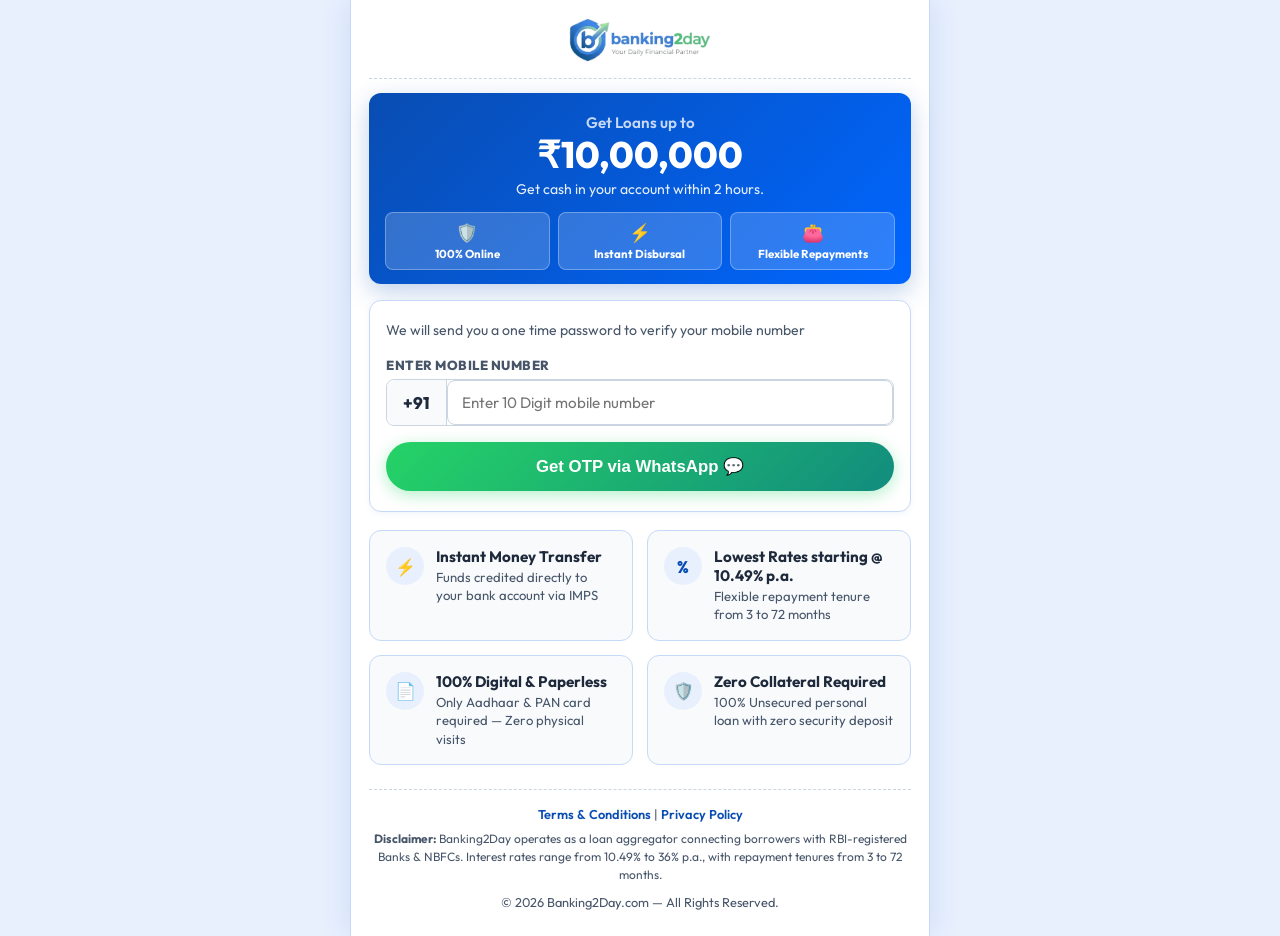
<file: loan-lp/index.html>
<!DOCTYPE html>
<html lang="en">
<head>
    <meta charset="UTF-8">
    <meta name="viewport" content="width=device-width, initial-scale=1.0, viewport-fit=cover">
    <meta http-equiv="X-UA-Compatible" content="ie=edge">
    
    <title>Apply for Instant Personal Loan Online | Banking2Day</title>
    <meta name="description" content="Apply for instant personal loan online in minutes. Get fast approval, flexible EMI options, and cash credited directly to your bank account in 2 hours.">
    <meta name="keywords" content="instant personal loan, banking2day, fast approval loan, instant cash online">
    <meta name="theme-color" content="#094db2">
    <link rel="canonical" href="https://loan.banking2day.com/">

    <meta property="og:type" content="website">
    <meta property="og:site_name" content="Banking2Day">
    <meta property="og:title" content="Apply for Instant Personal Loan Online | Banking2Day">
    <meta property="og:description" content="Compare instant personal loan offers. Fast approval, flexible EMI options — Banking2Day is an independent comparison partner, not a lender.">
    <meta property="og:url" content="https://loan.banking2day.com/">
    <meta property="og:image" content="https://loan.banking2day.com/logo.png">
    <meta property="og:locale" content="en_IN">
    <meta name="twitter:card" content="summary_large_image">
    <meta name="twitter:title" content="Apply for Instant Personal Loan Online | Banking2Day">
    <meta name="twitter:description" content="Compare instant personal loan offers. Fast approval, flexible EMI options — Banking2Day is an independent comparison partner, not a lender.">
    <meta name="twitter:image" content="https://loan.banking2day.com/logo.png">

    <!-- Favicon -->
    <link rel="icon" type="image/png" href="logo.png">

    <!-- Meta Pixel Code -->
    <script>
    !function(f,b,e,v,n,t,s)
    {if(f.fbq)return;n=f.fbq=function(){n.callMethod?
    n.callMethod.apply(n,arguments):n.queue.push(arguments)};
    if(!f._fbq)f._fbq=n;n.push=n;n.loaded=!0;n.version='2.0';
    n.queue=[];t=b.createElement(e);t.async=!0;
    t.src=v;s=b.getElementsByTagName(e)[0];
    s.parentNode.insertBefore(t,s)}(window, document,'script',
    'https://connect.facebook.net/en_US/fbevents.js');
    fbq('init', '2053705385262833');
    fbq('track', 'PageView');
    </script>
    <noscript><img height="1" width="1" style="display:none"
    src="https://www.facebook.com/tr?id=2053705385262833&ev=PageView&noscript=1"
    /></noscript>
    <!-- End Meta Pixel Code -->

    <!-- Font: Outfit -->
    <link rel="preconnect" href="https://fonts.googleapis.com">
    <link rel="preconnect" href="https://fonts.gstatic.com" crossorigin>
    <link href="https://fonts.googleapis.com/css2?family=Outfit:wght@400;500;600;700;800;900&display=swap" rel="stylesheet">

    <link rel="stylesheet" href="styles.css">
</head>
<body class="centered-single-column-page">

    <!-- Unified Single Column Wrapper -->
    <div class="page-unified-column">

        <!-- Header Navbar (Centered Official Logo) -->
        <header class="navbar text-center">
            <a href="#" class="brand-logo-centered">
                <img src="logo.png" alt="banking2day - Your Daily Financial Partner" class="brand-logo-img">
            </a>
        </header>

        <!-- Top Blue Hero Banner -->
        <div class="hero-blue-banner">
            <div class="banner-top-row text-center">
                <span class="banner-small-title">Get Loans up to</span>
                <h2 class="banner-loan-amount">₹10,00,000</h2>
                <p class="banner-sub-text">Get cash in your account within 2 hours.</p>
            </div>

            <!-- 3 Pill Badges Row -->
            <div class="hero-badges-row">
                <div class="hero-badge-item">
                    <span class="badge-icon">🛡️</span>
                    <span>100% Online</span>
                </div>
                <div class="hero-badge-item">
                    <span class="badge-icon">⚡</span>
                    <span>Instant Disbursal</span>
                </div>
                <div class="hero-badge-item">
                    <span class="badge-icon">👛</span>
                    <span>Flexible Repayments</span>
                </div>
            </div>
        </div>

        <!-- Main Form Section -->
        <main class="main-form-section">

            <!-- Card Container -->
            <div class="lead-form-card">
                
                <!-- Main Form -->
                <form id="funnel-lead-form" novalidate>
                    
                    <!-- Hidden Referral Tracking Query Parameters & Generated Reference ID -->
                    <input type="hidden" name="reference_id" id="reference_id" value="">
                    <input type="hidden" name="click_id" id="click_id" value="">
                    <input type="hidden" name="campaign" id="campaign" value="">
                    <input type="hidden" name="utm_source" id="utm_source" value="">
                    <input type="hidden" name="utm_medium" id="utm_medium" value="">
                    <input type="hidden" name="utm_campaign" id="utm_campaign" value="">
                    <input type="hidden" name="utm_content" id="utm_content" value="">
                    <input type="hidden" name="utm_trackingid" id="utm_trackingid" value="">

                    <!-- STEP 1: Phone Number Input -->
                    <div class="funnel-panel active" id="panel-step-phone">
                        <p class="form-subtitle">We will send you a one time password to verify your mobile number</p>

                        <div class="input-group">
                            <label for="mobile_number">ENTER MOBILE NUMBER</label>
                            <div class="addon-input-ss">
                                <span class="addon-prefix-ss">+91</span>
                                <input type="tel" id="mobile_number" name="mobile_number" placeholder="Enter 10 Digit mobile number" maxlength="10" required>
                            </div>
                            <span class="err-msg" id="err-mobile">Please enter a valid 10-digit mobile number</span>
                        </div>

                        <button type="button" class="btn btn-whatsapp-primary btn-block btn-lg" id="btn-send-whatsapp-otp">
                            Get OTP via WhatsApp 💬
                        </button>
                    </div>

                    <!-- STEP 2: WhatsApp OTP Verification -->
                    <div class="funnel-panel" id="panel-step-otp">
                        <h2 class="form-title">Verify Mobile Number</h2>
                        <p class="form-subtitle">Enter 4-digit verification code sent via WhatsApp to <strong id="disp-masked-phone">+91 XXXXXXXX</strong></p>

                        <div class="input-group text-center">
                            <label for="otp_code">ENTER VERIFICATION CODE</label>
                            <div class="otp-box-row">
                                <input type="text" id="otp_code" placeholder="_ _ _ _" maxlength="4" required>
                            </div>
                            <span class="err-msg" id="err-otp">Please enter valid 4-digit OTP</span>
                        </div>

                        <div class="resend-whatsapp-row text-center">
                            <button type="button" class="btn-resend-link" id="btn-resend-wa">
                                💬 Resend WhatsApp OTP
                            </button>
                        </div>

                        <button type="button" class="btn btn-primary-form btn-block btn-lg" id="btn-verify-otp">
                            Verify OTP & Continue &rarr;
                        </button>
                    </div>

                    <!-- STEP 3: Rest Info (Full Name, Email, City, Employment) -->
                    <div class="funnel-panel" id="panel-step-info">
                        <h2 class="form-title">Personal Details</h2>
                        <p class="form-subtitle">Complete basic information to claim your loan</p>

                        <!-- Full Name -->
                        <div class="input-group">
                            <label for="full_name">Full Name</label>
                            <input type="text" id="full_name" name="full_name" placeholder="Enter your full name" required>
                            <span class="err-msg" id="err-name">Please enter your full name</span>
                        </div>

                        <!-- Email ID -->
                        <div class="input-group">
                            <label for="email">Email ID</label>
                            <input type="email" id="email" name="email" placeholder="name@example.com" required>
                            <span class="err-msg" id="err-email">Please enter a valid email address</span>
                            <span class="email-suggest" id="email-suggest" hidden></span>
                        </div>

                        <!-- City -->
                        <div class="input-group">
                            <label for="city">City</label>
                            <input type="text" id="city" name="city" placeholder="e.g. Mumbai" required>
                            <span class="err-msg" id="err-city">Please enter your city</span>
                        </div>

                        <!-- Employment Type -->
                        <div class="input-group">
                            <label>Employment Type</label>
                            <div class="radio-pill-container">
                                <label class="radio-pill active">
                                    <input type="radio" name="emp_type" value="Salaried" checked>
                                    <span>💼 Salaried</span>
                                </label>
                                <label class="radio-pill">
                                    <input type="radio" name="emp_type" value="Self-Employed">
                                    <span>🏪 Self-Employed</span>
                                </label>
                            </div>
                        </div>

                        <!-- Terms Consent -->
                        <div class="consent-group">
                            <label>
                                <input type="checkbox" id="consent_check" checked required>
                                <span>I agree to Banking2Day's <a href="terms.html" target="_blank">Terms</a> & <a href="privacy.html" target="_blank">Privacy Policy</a> and give consent for credit bureau evaluation.</span>
                            </label>
                        </div>

                        <button type="submit" class="btn btn-success-form btn-block btn-lg pulse-animation">
                            Submit Here &rarr;
                        </button>
                    </div>

                    <!-- STEP 4: Minimal Single-Viewport Thank You Screen (No Scroll Needed) -->
                    <div class="funnel-panel" id="panel-step-thankyou">
                        <div class="clean-thankyou-screen text-center">
                            
                            <div class="success-check-circle">
                                <svg width="32" height="32" viewBox="0 0 24 24" fill="none" stroke="#ffffff" stroke-width="3" stroke-linecap="round" stroke-linejoin="round">
                                    <polyline points="20 6 9 17 4 12"></polyline>
                                </svg>
                            </div>

                            <h2 class="ty-title">Thank You!</h2>
                            <p class="ty-connect-msg">Thank you for applying personal loan with us, we will connect with you soon.</p>

                            <div class="ty-ref-pill">
                                Reference ID: <strong id="ty-ref-id">B2D-21269</strong>
                            </div>

                            <!-- Pre-Approved Credit Card Offers Slider with Eye-Catching Blinking Apply Button -->
                            <div class="cc-offers-section">
                                <div class="cc-section-header">
                                    <span class="cc-fire-badge">🔥 Recommended Pre-Approved Offers</span>
                                    <h4>Claim Your Free Credit Card Now</h4>
                                </div>

                                <div class="cc-offers-row">
                                    <a href="https://trk.trackgrove.com/click?campaign_id=491&pub_id=92" target="_blank" class="cc-offer-card">
                                        <img src="idfc_card.png" alt="IDFC FIRST Credit Card" class="cc-offer-img">
                                        <span class="cc-offer-name">IDFC FIRST</span>
                                        <span class="cc-offer-cta">Apply →</span>
                                    </a>
                                    <a href="https://click.vetronova.com/click?campaign_id=862&pub_id=92" target="_blank" class="cc-offer-card">
                                        <img src="scapia_card.png" alt="Scapia Credit Card" class="cc-offer-img">
                                        <span class="cc-offer-name">Scapia</span>
                                        <span class="cc-offer-cta">Apply →</span>
                                    </a>
                                    <a href="https://click.mintuaff.com/click?campaign_id=47&pub_id=92" target="_blank" class="cc-offer-card">
                                        <img src="indus_card.png" alt="IndusInd Credit Card" class="cc-offer-img">
                                        <span class="cc-offer-name">IndusInd</span>
                                        <span class="cc-offer-cta">Apply →</span>
                                    </a>
                                </div>
                            </div>

                            <div class="form-partners-bar text-center">
                                <span>🔒 100% Data Confidentiality & Bank-Grade Security</span>
                            </div>

                        </div>
                    </div>

                </form>

            </div>

            <!-- Value Props Pillars Grid Below Form -->
            <div class="value-pillars-grid">
                <div class="pillar-card">
                    <div class="pillar-icon">⚡</div>
                    <div class="pillar-text">
                        <h4>Instant Money Transfer</h4>
                        <p>Funds credited directly to your bank account via IMPS</p>
                    </div>
                </div>

                <div class="pillar-card">
                    <div class="pillar-icon">%</div>
                    <div class="pillar-text">
                        <h4>Lowest Rates starting @ 10.49% p.a.</h4>
                        <p>Flexible repayment tenure from 3 to 72 months</p>
                    </div>
                </div>

                <div class="pillar-card">
                    <div class="pillar-icon">📄</div>
                    <div class="pillar-text">
                        <h4>100% Digital & Paperless</h4>
                        <p>Only Aadhaar & PAN card required — Zero physical visits</p>
                    </div>
                </div>

                <div class="pillar-card">
                    <div class="pillar-icon">🛡️</div>
                    <div class="pillar-text">
                        <h4>Zero Collateral Required</h4>
                        <p>100% Unsecured personal loan with zero security deposit</p>
                    </div>
                </div>
            </div>

        </main>

        <!-- Footer -->
        <footer class="compact-footer text-center">
            <p class="footer-links">
                <a href="terms.html" target="_blank">Terms & Conditions</a> | 
                <a href="privacy.html" target="_blank">Privacy Policy</a>
            </p>
            <p class="footer-disclaimer">
                <strong>Disclaimer:</strong> Banking2Day operates as a loan aggregator connecting borrowers with RBI-registered Banks & NBFCs. Interest rates range from 10.49% to 36% p.a., with repayment tenures from 3 to 72 months.
            </p>
            <p>&copy; 2026 Banking2Day.com — All Rights Reserved.</p>
        </footer>

    </div>

    <script src="app.js"></script>
</body>
</html>
</file>
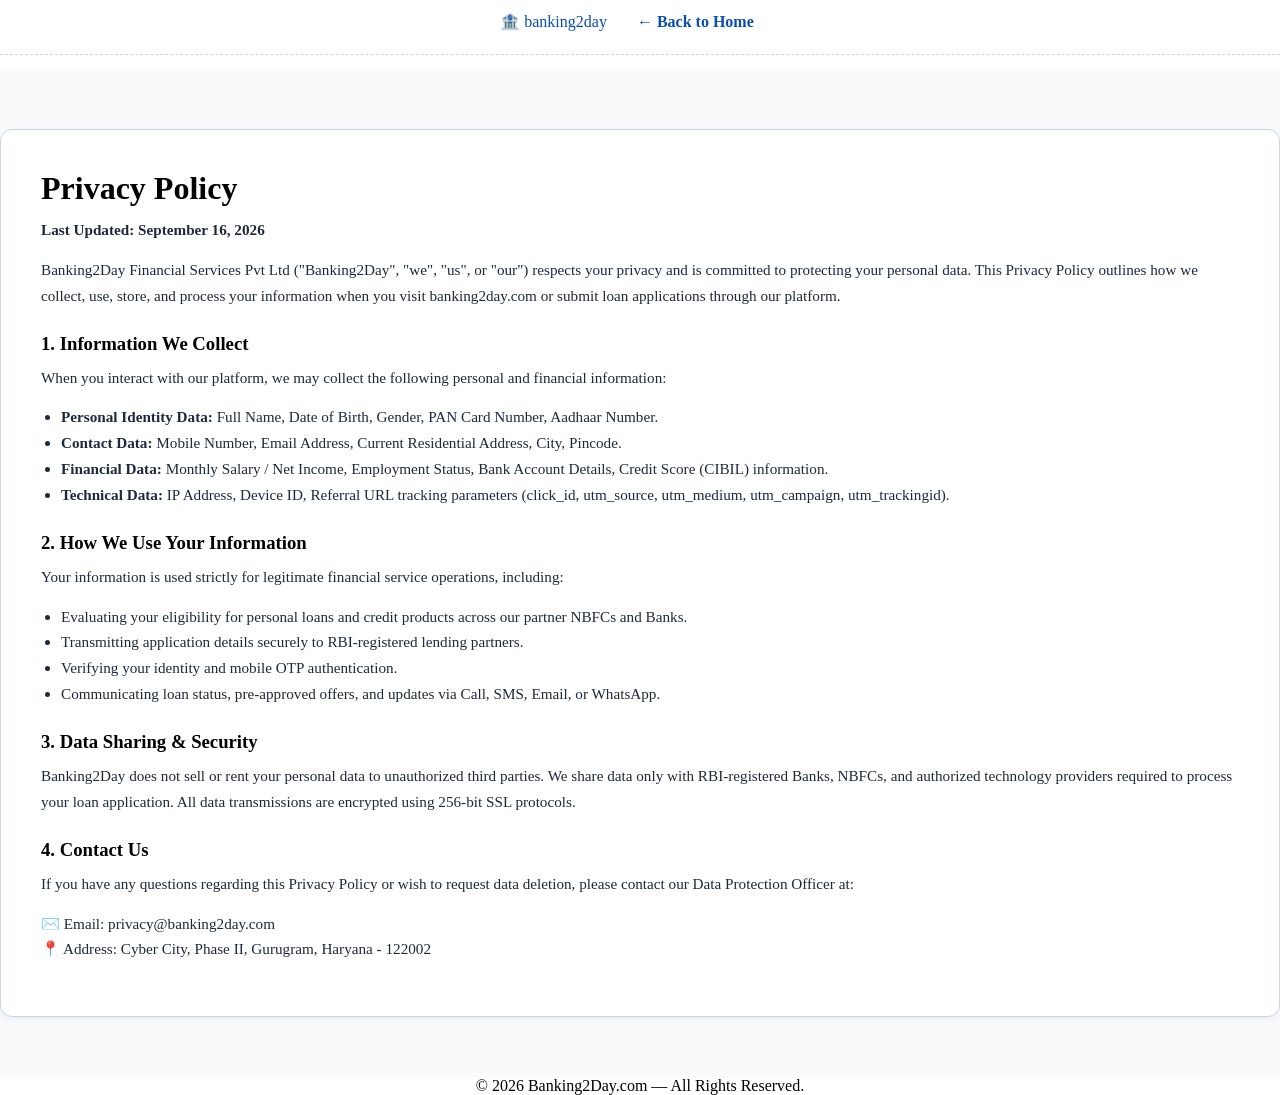
<file: loan-lp/privacy.html>
<!DOCTYPE html>
<html lang="en">
<head>
    <meta charset="UTF-8">
    <meta name="viewport" content="width=device-width, initial-scale=1.0">
    <title>Privacy Policy - Banking2Day</title>
    <link rel="preconnect" href="https://fonts.googleapis.com">
    <link rel="preconnect" href="https://fonts.gstatic.com" crossorigin>
    <link href="https://fonts.googleapis.com/css2?family=Plus+Jakarta+Sans:wght@400;500;600;700&family=Outfit:wght@600;700&display=swap" rel="stylesheet">
    <link rel="stylesheet" href="styles.css">
    <style>
        .legal-page { padding: 60px 0; background-color: var(--bg-light); min-height: 80vh; }
        .legal-card { background: #fff; padding: 40px; border-radius: var(--radius-md); border: 1px solid var(--border-color); box-shadow: var(--shadow-sm); }
        .legal-card h1 { margin-bottom: 10px; color: var(--secondary); }
        .legal-card h3 { margin: 24px 0 10px; color: var(--primary); }
        .legal-card p, .legal-card ul { margin-bottom: 14px; font-size: 0.95rem; color: var(--text-dark); line-height: 1.7; }
        .legal-card ul { padding-left: 20px; list-style: disc; }
    </style>
</head>
<body>
    <header class="navbar">
        <div class="container nav-wrapper">
            <a href="index.html" class="brand-logo">
                <span class="logo-icon">🏦</span>
                <span class="logo-text">banking<span class="highlight">2day</span></span>
            </a>
            <a href="index.html" class="btn btn-primary btn-sm">&larr; Back to Home</a>
        </div>
    </header>

    <div class="legal-page">
        <div class="container">
            <div class="legal-card">
                <h1>Privacy Policy</h1>
                <p><strong>Last Updated: September 16, 2026</strong></p>

                <p>Banking2Day Financial Services Pvt Ltd ("Banking2Day", "we", "us", or "our") respects your privacy and is committed to protecting your personal data. This Privacy Policy outlines how we collect, use, store, and process your information when you visit banking2day.com or submit loan applications through our platform.</p>

                <h3>1. Information We Collect</h3>
                <p>When you interact with our platform, we may collect the following personal and financial information:</p>
                <ul>
                    <li><strong>Personal Identity Data:</strong> Full Name, Date of Birth, Gender, PAN Card Number, Aadhaar Number.</li>
                    <li><strong>Contact Data:</strong> Mobile Number, Email Address, Current Residential Address, City, Pincode.</li>
                    <li><strong>Financial Data:</strong> Monthly Salary / Net Income, Employment Status, Bank Account Details, Credit Score (CIBIL) information.</li>
                    <li><strong>Technical Data:</strong> IP Address, Device ID, Referral URL tracking parameters (click_id, utm_source, utm_medium, utm_campaign, utm_trackingid).</li>
                </ul>

                <h3>2. How We Use Your Information</h3>
                <p>Your information is used strictly for legitimate financial service operations, including:</p>
                <ul>
                    <li>Evaluating your eligibility for personal loans and credit products across our partner NBFCs and Banks.</li>
                    <li>Transmitting application details securely to RBI-registered lending partners.</li>
                    <li>Verifying your identity and mobile OTP authentication.</li>
                    <li>Communicating loan status, pre-approved offers, and updates via Call, SMS, Email, or WhatsApp.</li>
                </ul>

                <h3>3. Data Sharing & Security</h3>
                <p>Banking2Day does not sell or rent your personal data to unauthorized third parties. We share data only with RBI-registered Banks, NBFCs, and authorized technology providers required to process your loan application. All data transmissions are encrypted using 256-bit SSL protocols.</p>

                <h3>4. Contact Us</h3>
                <p>If you have any questions regarding this Privacy Policy or wish to request data deletion, please contact our Data Protection Officer at:</p>
                <p>✉️ Email: privacy@banking2day.com<br>📍 Address: Cyber City, Phase II, Gurugram, Haryana - 122002</p>
            </div>
        </div>
    </div>

    <footer class="footer text-center">
        <div class="container">
            <p>&copy; 2026 Banking2Day.com — All Rights Reserved.</p>
        </div>
    </footer>
</body>
</html>
</file>
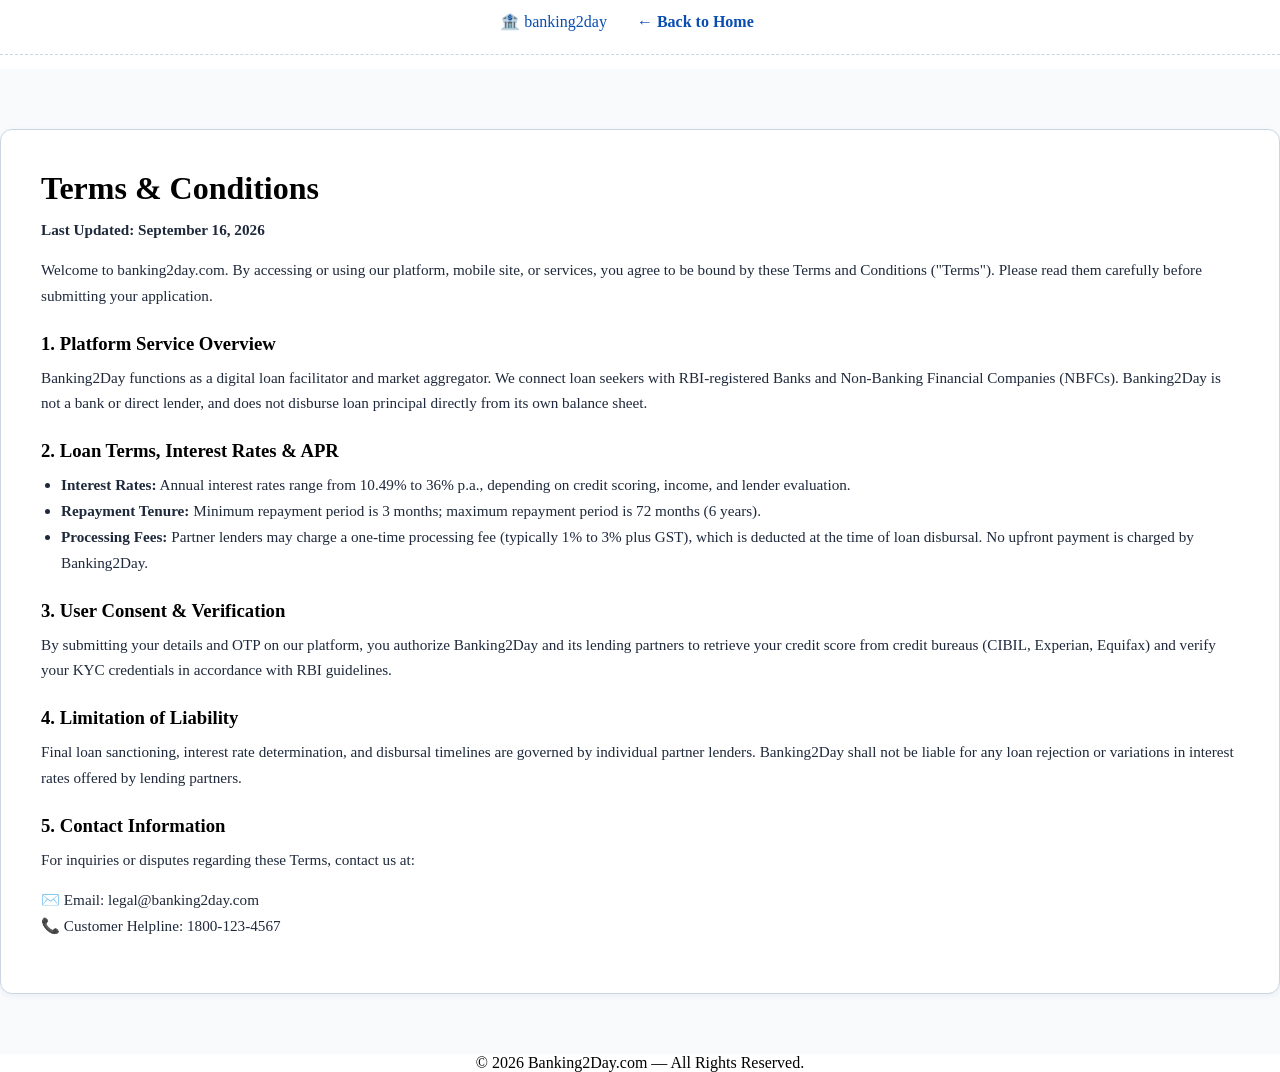
<file: loan-lp/terms.html>
<!DOCTYPE html>
<html lang="en">
<head>
    <meta charset="UTF-8">
    <meta name="viewport" content="width=device-width, initial-scale=1.0">
    <title>Terms & Conditions - Banking2Day</title>
    <link rel="preconnect" href="https://fonts.googleapis.com">
    <link rel="preconnect" href="https://fonts.gstatic.com" crossorigin>
    <link href="https://fonts.googleapis.com/css2?family=Plus+Jakarta+Sans:wght@400;500;600;700&family=Outfit:wght@600;700&display=swap" rel="stylesheet">
    <link rel="stylesheet" href="styles.css">
    <style>
        .legal-page { padding: 60px 0; background-color: var(--bg-light); min-height: 80vh; }
        .legal-card { background: #fff; padding: 40px; border-radius: var(--radius-md); border: 1px solid var(--border-color); box-shadow: var(--shadow-sm); }
        .legal-card h1 { margin-bottom: 10px; color: var(--secondary); }
        .legal-card h3 { margin: 24px 0 10px; color: var(--primary); }
        .legal-card p, .legal-card ul { margin-bottom: 14px; font-size: 0.95rem; color: var(--text-dark); line-height: 1.7; }
        .legal-card ul { padding-left: 20px; list-style: disc; }
    </style>
</head>
<body>
    <header class="navbar">
        <div class="container nav-wrapper">
            <a href="index.html" class="brand-logo">
                <span class="logo-icon">🏦</span>
                <span class="logo-text">banking<span class="highlight">2day</span></span>
            </a>
            <a href="index.html" class="btn btn-primary btn-sm">&larr; Back to Home</a>
        </div>
    </header>

    <div class="legal-page">
        <div class="container">
            <div class="legal-card">
                <h1>Terms & Conditions</h1>
                <p><strong>Last Updated: September 16, 2026</strong></p>

                <p>Welcome to banking2day.com. By accessing or using our platform, mobile site, or services, you agree to be bound by these Terms and Conditions ("Terms"). Please read them carefully before submitting your application.</p>

                <h3>1. Platform Service Overview</h3>
                <p>Banking2Day functions as a digital loan facilitator and market aggregator. We connect loan seekers with RBI-registered Banks and Non-Banking Financial Companies (NBFCs). Banking2Day is not a bank or direct lender, and does not disburse loan principal directly from its own balance sheet.</p>

                <h3>2. Loan Terms, Interest Rates & APR</h3>
                <ul>
                    <li><strong>Interest Rates:</strong> Annual interest rates range from 10.49% to 36% p.a., depending on credit scoring, income, and lender evaluation.</li>
                    <li><strong>Repayment Tenure:</strong> Minimum repayment period is 3 months; maximum repayment period is 72 months (6 years).</li>
                    <li><strong>Processing Fees:</strong> Partner lenders may charge a one-time processing fee (typically 1% to 3% plus GST), which is deducted at the time of loan disbursal. No upfront payment is charged by Banking2Day.</li>
                </ul>

                <h3>3. User Consent & Verification</h3>
                <p>By submitting your details and OTP on our platform, you authorize Banking2Day and its lending partners to retrieve your credit score from credit bureaus (CIBIL, Experian, Equifax) and verify your KYC credentials in accordance with RBI guidelines.</p>

                <h3>4. Limitation of Liability</h3>
                <p>Final loan sanctioning, interest rate determination, and disbursal timelines are governed by individual partner lenders. Banking2Day shall not be liable for any loan rejection or variations in interest rates offered by lending partners.</p>

                <h3>5. Contact Information</h3>
                <p>For inquiries or disputes regarding these Terms, contact us at:</p>
                <p>✉️ Email: legal@banking2day.com<br>📞 Customer Helpline: 1800-123-4567</p>
            </div>
        </div>
    </div>

    <footer class="footer text-center">
        <div class="container">
            <p>&copy; 2026 Banking2Day.com — All Rights Reserved.</p>
        </div>
    </footer>
</body>
</html>
</file>
<file: loan-lp/styles.css>
/* ==========================================================================
   BANKING2DAY - NO SCROLL THANK YOU PAGE WITH BLINKING CTA BUTTON
   Fits completely on single viewport height (No scrolling needed)
   ========================================================================== */

:root {
    --ram-blue: #094db2;
    --ram-blue-dark: #073a87;
    --ram-blue-light: #e8f0fe;
    
    --green-accent: #00c853;
    --green-hover: #00a844;
    --whatsapp-green: #25d366;
    --whatsapp-dark: #128c7e;
    
    --text-dark: #1e293b;
    --text-muted: #475569;
    --text-light: #94a3b8;
    
    --bg-light: #f8fafc;
    --border-color: #cbd5e1;
    
    --radius-sm: 8px;
    --radius-md: 12px;
    --radius-lg: 20px;
    
    --shadow-main-card: 0 0 30px rgba(9, 77, 178, 0.12);
    --shadow-sm: 0 2px 6px rgba(9, 77, 178, 0.06);
    --font-outfit: 'Outfit', sans-serif;
    --transition: all 0.25s cubic-bezier(0.16, 1, 0.3, 1);
}

*, *::before, *::after {
    box-sizing: border-box;
    margin: 0;
    padding: 0;
}

html {
    scroll-behavior: smooth;
    font-size: 16px;
    height: 100%;
}

body.centered-single-column-page {
    font-family: var(--font-outfit);
    color: var(--text-dark);
    background: #e8f0fe;
    min-height: 100vh;
    padding: 0 !important;
    margin: 0 !important;
}

a {
    color: var(--ram-blue);
    text-decoration: none;
    transition: var(--transition);
}

a:hover {
    color: var(--ram-blue-dark);
}

.text-center {
    text-align: center;
}

/* Single Unified White Container Card (Flush Top & Bottom) */
.page-unified-column {
    max-width: 580px;
    margin: 0 auto !important;
    min-height: 100vh;
    background-color: #ffffff;
    box-shadow: var(--shadow-main-card);
    border-left: 1px solid #c7d9f8;
    border-right: 1px solid #c7d9f8;
    border-top: none;
    border-bottom: none;
    padding: 16px 18px;
    display: flex;
    flex-direction: column;
    justify-content: space-between;
}

/* Header Navbar */
.navbar {
    background: transparent;
    padding: 0 0 10px;
    text-align: center;
    border-bottom: 1px dashed #cbd5e1;
    margin-bottom: 14px;
}

.brand-logo-centered {
    display: inline-flex;
    align-items: center;
    justify-content: center;
}

.brand-logo-img {
    height: 48px;
    max-width: 100%;
    width: auto;
    object-fit: contain;
}

@media (max-width: 576px) {
    .brand-logo-img {
        height: 40px;
    }
}

/* Hero Blue Banner */
.hero-blue-banner {
    background: linear-gradient(135deg, #094db2 0%, #0066ff 100%);
    color: #ffffff;
    border-radius: var(--radius-md);
    padding: 20px 16px 14px;
    margin-bottom: 16px;
    box-shadow: 0 8px 24px rgba(9, 77, 178, 0.25);
}

.banner-small-title {
    font-size: 0.95rem;
    font-weight: 600;
    color: #c7d9f8;
    display: block;
}

.banner-loan-amount {
    font-size: 2.3rem;
    font-weight: 800;
    color: #ffffff;
    line-height: 1.15;
    margin: 2px 0 4px;
}

.banner-sub-text {
    font-size: 0.88rem;
    color: #e8f0fe;
    margin-bottom: 14px;
}

/* 3 Pill Badges Row */
.hero-badges-row {
    display: grid;
    grid-template-columns: repeat(3, 1fr);
    gap: 8px;
}

.hero-badge-item {
    background: rgba(255, 255, 255, 0.18);
    border: 1px solid rgba(255, 255, 255, 0.3);
    border-radius: var(--radius-sm);
    padding: 8px 4px;
    display: flex;
    flex-direction: column;
    align-items: center;
    gap: 2px;
    font-size: 0.72rem;
    font-weight: 700;
    color: #ffffff;
    text-align: center;
}

.badge-icon {
    font-size: 1.1rem;
}

/* Main Content Area */
.main-form-section {
    flex: 1;
}

/* Form Card Container */
.lead-form-card {
    background: #ffffff;
    border-radius: var(--radius-md);
    border: 1px solid #c7d9f8;
    padding: 20px 16px;
    margin-bottom: 18px;
    box-shadow: var(--shadow-sm);
}

.form-title {
    font-size: 1.5rem;
    font-weight: 800;
    color: var(--text-dark);
    margin-bottom: 4px;
}

.form-subtitle {
    font-size: 0.88rem;
    color: var(--text-muted);
    margin-bottom: 16px;
    line-height: 1.4;
}

/* Panels */
.funnel-panel {
    display: none;
}

.funnel-panel.active {
    display: block;
    animation: panelFade 0.3s ease;
}

@keyframes panelFade {
    from { opacity: 0; transform: translateY(6px); }
    to { opacity: 1; transform: translateY(0); }
}

/* Screenshot Style Input (+91 Addon) */
.input-group {
    margin-bottom: 16px;
}

.input-group label {
    display: block;
    font-size: 0.82rem;
    font-weight: 800;
    letter-spacing: 0.5px;
    color: var(--text-muted);
    margin-bottom: 6px;
}

.addon-input-ss {
    display: flex;
    align-items: center;
    border: 1.5px solid #cbd5e1;
    border-radius: var(--radius-sm);
    overflow: hidden;
    background: #ffffff;
    transition: var(--transition);
}

.addon-input-ss:focus-within {
    border-color: var(--ram-blue);
    box-shadow: 0 0 0 3px rgba(9, 77, 178, 0.15);
}

.addon-prefix-ss {
    background: var(--bg-light);
    border-right: 1.5px solid #cbd5e1;
    padding: 12px 16px;
    font-size: 1.05rem;
    font-weight: 800;
    color: var(--text-dark);
}

.addon-input-ss input {
    flex: 1;
    border: none;
    outline: none;
    padding: 12px 14px;
    font-family: var(--font-outfit);
    font-size: 1rem;
    color: var(--text-dark);
}

.input-group input[type="text"],
.input-group input[type="tel"],
.input-group input[type="number"],
.input-group input[type="email"] {
    width: 100%;
    padding: 12px 14px;
    font-family: var(--font-outfit);
    font-size: 0.95rem;
    border: 1.5px solid #cbd5e1;
    border-radius: var(--radius-sm);
    outline: none;
    transition: var(--transition);
    background-color: #ffffff;
}

.input-group input:focus {
    border-color: var(--ram-blue);
    box-shadow: 0 0 0 3px rgba(9, 77, 178, 0.15);
}

.err-msg {
    display: none;
    font-size: 0.78rem;
    color: #dc2626;
    margin-top: 4px;
}

.input-group.has-error input, .input-group.has-error .addon-input-ss {
    border-color: #dc2626;
    background-color: #fef2f2;
}

.input-group.has-error .err-msg {
    display: block;
}

.email-suggest {
    display: block;
    font-size: 0.78rem;
    color: var(--ram-blue);
    margin-top: 4px;
    cursor: pointer;
    text-decoration: underline;
}

.radio-pill-container {
    display: grid;
    grid-template-columns: 1fr 1fr;
    gap: 10px;
}

.radio-pill {
    cursor: pointer;
}

.radio-pill input {
    display: none;
}

.radio-pill span {
    display: block;
    padding: 10px 14px;
    text-align: center;
    border: 1.5px solid #cbd5e1;
    border-radius: var(--radius-sm);
    font-size: 0.88rem;
    font-weight: 600;
    background-color: #ffffff;
    transition: var(--transition);
}

.radio-pill input:checked + span {
    border-color: var(--ram-blue);
    background-color: var(--ram-blue-light);
    color: var(--ram-blue);
    font-weight: 700;
}

/* OTP Box */
.otp-box-row {
    display: flex;
    justify-content: center;
    margin-bottom: 12px;
}

.otp-box-row input {
    width: 150px;
    text-align: center;
    font-size: 1.3rem;
    font-weight: 800;
    letter-spacing: 8px;
    padding: 10px;
    border: 2px solid var(--whatsapp-green);
    border-radius: var(--radius-sm);
    outline: none;
}

.resend-whatsapp-row {
    margin-bottom: 16px;
}

.btn-resend-link {
    background: none;
    border: none;
    color: var(--whatsapp-dark);
    font-size: 0.85rem;
    font-weight: 700;
    cursor: pointer;
    text-decoration: underline;
}

/* Buttons */
.btn {
    display: inline-flex;
    align-items: center;
    justify-content: center;
    padding: 13px 26px;
    font-size: 1rem;
    font-weight: 700;
    border-radius: var(--radius-md);
    border: none;
    cursor: pointer;
    transition: var(--transition);
}

.btn-whatsapp-primary {
    background: linear-gradient(135deg, #25d366 0%, #128c7e 100%);
    color: #ffffff;
    box-shadow: 0 4px 16px rgba(37, 211, 102, 0.35);
}

.btn-whatsapp-primary:hover {
    background: linear-gradient(135deg, #128c7e 0%, #0e6b60 100%);
}

.btn-primary-form {
    background: linear-gradient(135deg, #094db2 0%, #073a87 100%);
    color: #ffffff;
    box-shadow: 0 4px 15px rgba(9, 77, 178, 0.3);
}

.btn-success-form {
    background: linear-gradient(135deg, #00c853 0%, #00a844 100%);
    color: #ffffff;
    box-shadow: 0 4px 15px rgba(0, 200, 83, 0.35);
}

.btn-lg {
    padding: 14px 32px;
    font-size: 1.05rem;
    border-radius: 50px;
}

.btn-block {
    width: 100%;
}

.pulse-animation {
    animation: btnPulse 2s infinite;
}

@keyframes btnPulse {
    0% { box-shadow: 0 0 0 0 rgba(0, 200, 83, 0.6); }
    70% { box-shadow: 0 0 0 14px rgba(0, 200, 83, 0); }
    100% { box-shadow: 0 0 0 0 rgba(0, 200, 83, 0); }
}

.consent-group {
    font-size: 0.75rem;
    color: var(--text-muted);
    margin-bottom: 14px;
    text-align: left;
}

.consent-group label {
    display: flex;
    align-items: flex-start;
    gap: 8px;
    cursor: pointer;
}

.form-partners-bar {
    margin-top: 14px;
    padding-top: 10px;
    border-top: 1px solid #cbd5e1;
    font-size: 0.78rem;
    color: var(--text-muted);
}

/* ==========================================================================
   ONE-PAGE COMPACT THANK YOU SCREEN (NO SCROLL NEEDED)
   ========================================================================== */
.clean-thankyou-screen {
    padding: 10px 0;
}

.success-check-circle {
    width: 52px;
    height: 52px;
    background: linear-gradient(135deg, #00c853 0%, #00a844 100%);
    border-radius: 50%;
    display: flex;
    align-items: center;
    justify-content: center;
    margin: 0 auto 10px;
    box-shadow: 0 4px 16px rgba(0, 200, 83, 0.35);
}

.ty-title {
    font-size: 1.5rem;
    font-weight: 800;
    color: var(--text-dark);
    margin-bottom: 4px;
}

.ty-connect-msg {
    font-size: 0.88rem;
    color: var(--text-muted);
    line-height: 1.4;
    margin-bottom: 12px;
}

.ty-ref-pill {
    display: inline-block;
    background-color: var(--ram-blue-light);
    color: var(--ram-blue);
    font-weight: 700;
    font-size: 0.88rem;
    padding: 6px 20px;
    border-radius: 50px;
    border: 1px solid #c7d9f8;
    margin-bottom: 16px;
}

/* Credit Card Offers Section & Catchy Blinking Button */
.cc-offers-section {
    background-color: #fafbfc;
    border: 1.5px solid #c7d9f8;
    border-radius: var(--radius-md);
    padding: 12px 10px;
    margin: 10px 0;
    text-align: left;
}

.cc-section-header {
    text-align: center;
    margin-bottom: 10px;
}

.cc-fire-badge {
    display: inline-block;
    background-color: #fef3c7;
    color: #92400e;
    font-weight: 800;
    font-size: 0.74rem;
    padding: 3px 10px;
    border-radius: 50px;
    margin-bottom: 4px;
}

.cc-section-header h4 {
    font-size: 0.98rem;
    color: var(--text-dark);
    font-weight: 800;
}

.cc-offers-row {
    display: flex;
    gap: 8px;
    margin-bottom: 8px;
}

.cc-offer-card {
    flex: 1;
    display: flex;
    flex-direction: column;
    align-items: center;
    text-align: center;
    text-decoration: none;
    background: #ffffff;
    border: 1px solid #cbd5e1;
    border-radius: var(--radius-md);
    box-shadow: var(--shadow-sm);
    padding: 8px 6px 10px;
    transition: var(--transition);
}

.cc-offer-card:hover,
.cc-offer-card:active {
    transform: translateY(-2px);
    box-shadow: 0 6px 16px rgba(9, 77, 178, 0.18);
}

.cc-offer-img {
    width: 100%;
    max-width: 92px;
    height: auto;
    border-radius: 8px;
    margin-bottom: 6px;
}

.cc-offer-name {
    font-size: 0.74rem;
    font-weight: 800;
    color: var(--text-dark);
    margin-bottom: 4px;
}

.cc-offer-cta {
    font-size: 0.7rem;
    font-weight: 900;
    color: #ffffff;
    background: linear-gradient(135deg, #ff9900 0%, #ff5500 100%);
    padding: 4px 10px;
    border-radius: 50px;
}

.cc-carousel-container {
    position: relative;
    display: flex;
    align-items: center;
    margin-bottom: 8px;
}

.cc-nav-btn {
    background-color: #ffffff;
    border: 1px solid #cbd5e1;
    color: var(--ram-blue);
    width: 30px;
    height: 30px;
    border-radius: 50%;
    display: flex;
    align-items: center;
    justify-content: center;
    font-weight: 800;
    font-size: 1rem;
    cursor: pointer;
    box-shadow: var(--shadow-sm);
    z-index: 5;
    transition: var(--transition);
    flex-shrink: 0;
}

.cc-nav-btn:hover {
    background-color: var(--ram-blue);
    color: #ffffff;
    border-color: var(--ram-blue);
}

.cc-slides-wrapper {
    flex: 1;
    overflow: hidden;
    position: relative;
    margin: 0 6px;
}

.cc-slide-card {
    display: none;
    background: #ffffff;
    border: 1px solid #cbd5e1;
    border-radius: var(--radius-md);
    overflow: hidden;
    box-shadow: var(--shadow-sm);
    animation: fadeIn 0.35s ease;
}

.cc-slide-card.active {
    display: block;
}

.cc-card-img-box {
    padding: 10px 10px 6px;
    background: linear-gradient(180deg, #e8f0fe 0%, #ffffff 100%);
}

.cc-sample-img {
    width: 100%;
    max-width: 170px;
    height: auto;
    border-radius: 10px;
    box-shadow: 0 6px 16px rgba(9, 77, 178, 0.2);
}

.cc-card-body {
    padding: 10px 12px;
}

.cc-card-body h5 {
    font-size: 1.05rem;
    color: var(--text-dark);
    margin-bottom: 4px;
}

.cc-benefit-pill {
    display: inline-block;
    background-color: #dcfce7;
    color: #15803d;
    font-weight: 700;
    font-size: 0.75rem;
    padding: 3px 8px;
    border-radius: 4px;
    margin-bottom: 8px;
}

.cc-features-list {
    list-style: none;
    font-size: 0.78rem;
    color: var(--text-muted);
    margin-bottom: 10px;
}

.cc-features-list li {
    margin-bottom: 3px;
}

/* CATCHY EYE-ATTRACTING BLINKING APPLY NOW BUTTON */
.btn-cc-apply-blinker {
    background: linear-gradient(135deg, #ff9900 0%, #ff5500 100%);
    color: #ffffff !important;
    font-weight: 900;
    font-size: 1.02rem;
    letter-spacing: 0.5px;
    padding: 11px 16px;
    border-radius: 50px;
    box-shadow: 0 4px 18px rgba(255, 85, 0, 0.45);
    animation: cardBtnBlink 1.4s infinite ease-in-out;
}

.btn-cc-apply-blinker:hover {
    background: linear-gradient(135deg, #ff5500 0%, #d94100 100%);
    transform: scale(1.02);
}

@keyframes cardBtnBlink {
    0% {
        box-shadow: 0 0 0 0 rgba(255, 153, 0, 0.7), 0 4px 16px rgba(255, 85, 0, 0.45);
        transform: scale(1);
    }
    50% {
        box-shadow: 0 0 0 10px rgba(255, 153, 0, 0), 0 6px 24px rgba(255, 85, 0, 0.7);
        transform: scale(1.03);
    }
    100% {
        box-shadow: 0 0 0 0 rgba(255, 153, 0, 0), 0 4px 16px rgba(255, 85, 0, 0.45);
        transform: scale(1);
    }
}

.cc-dots-indicator {
    display: flex;
    justify-content: center;
    gap: 6px;
    margin-top: 4px;
}

.cc-dot {
    width: 7px;
    height: 7px;
    border-radius: 50%;
    background-color: #cbd5e1;
    cursor: pointer;
    transition: var(--transition);
}

.cc-dot.active {
    background-color: var(--ram-blue);
    width: 18px;
    border-radius: 50px;
}

/* THANK YOU STATE TOGGLE RULES */
.state-thankyou-active .hero-blue-banner,
.state-thankyou-active .value-pillars-grid,
.state-thankyou-active .compact-footer {
    display: none !important;
}

.state-thankyou-active .lead-form-card {
    margin-bottom: 0;
    border: 1.5px solid #c7d9f8;
    border-radius: var(--radius-lg);
    box-shadow: 0 8px 30px rgba(9, 77, 178, 0.1);
    padding: 16px 14px;
}

/* Value Pillars Grid Below Form */
.value-pillars-grid {
    display: grid;
    grid-template-columns: 1fr;
    gap: 14px;
    margin-bottom: 24px;
}

@media (min-width: 576px) {
    .value-pillars-grid { grid-template-columns: repeat(2, 1fr); }
}

.pillar-card {
    background-color: var(--bg-light);
    border: 1px solid #c7d9f8;
    border-radius: var(--radius-md);
    padding: 16px;
    display: flex;
    align-items: flex-start;
    gap: 12px;
    transition: var(--transition);
}

.pillar-card:hover {
    transform: translateY(-2px);
    box-shadow: 0 6px 16px rgba(9, 77, 178, 0.1);
}

.pillar-icon {
    width: 38px;
    height: 38px;
    background-color: var(--ram-blue-light);
    color: var(--ram-blue);
    border-radius: 50%;
    display: flex;
    align-items: center;
    justify-content: center;
    font-weight: 800;
    font-size: 1.05rem;
    flex-shrink: 0;
}

.pillar-text h4 {
    font-size: 0.95rem;
    color: var(--text-dark);
    margin-bottom: 2px;
}

.pillar-text p {
    font-size: 0.82rem;
    color: var(--text-muted);
    line-height: 1.4;
}

/* Footer (In White Card) */
.compact-footer {
    padding: 16px 0 10px;
    font-size: 0.8rem;
    color: var(--text-muted);
    border-top: 1px dashed #cbd5e1;
}

.footer-links {
    margin-bottom: 8px;
}

.footer-links a {
    color: var(--ram-blue);
    font-weight: 600;
}

.footer-disclaimer {
    font-size: 0.75rem;
    color: var(--text-muted);
    margin-bottom: 10px;
    line-height: 1.5;
}
</file>
